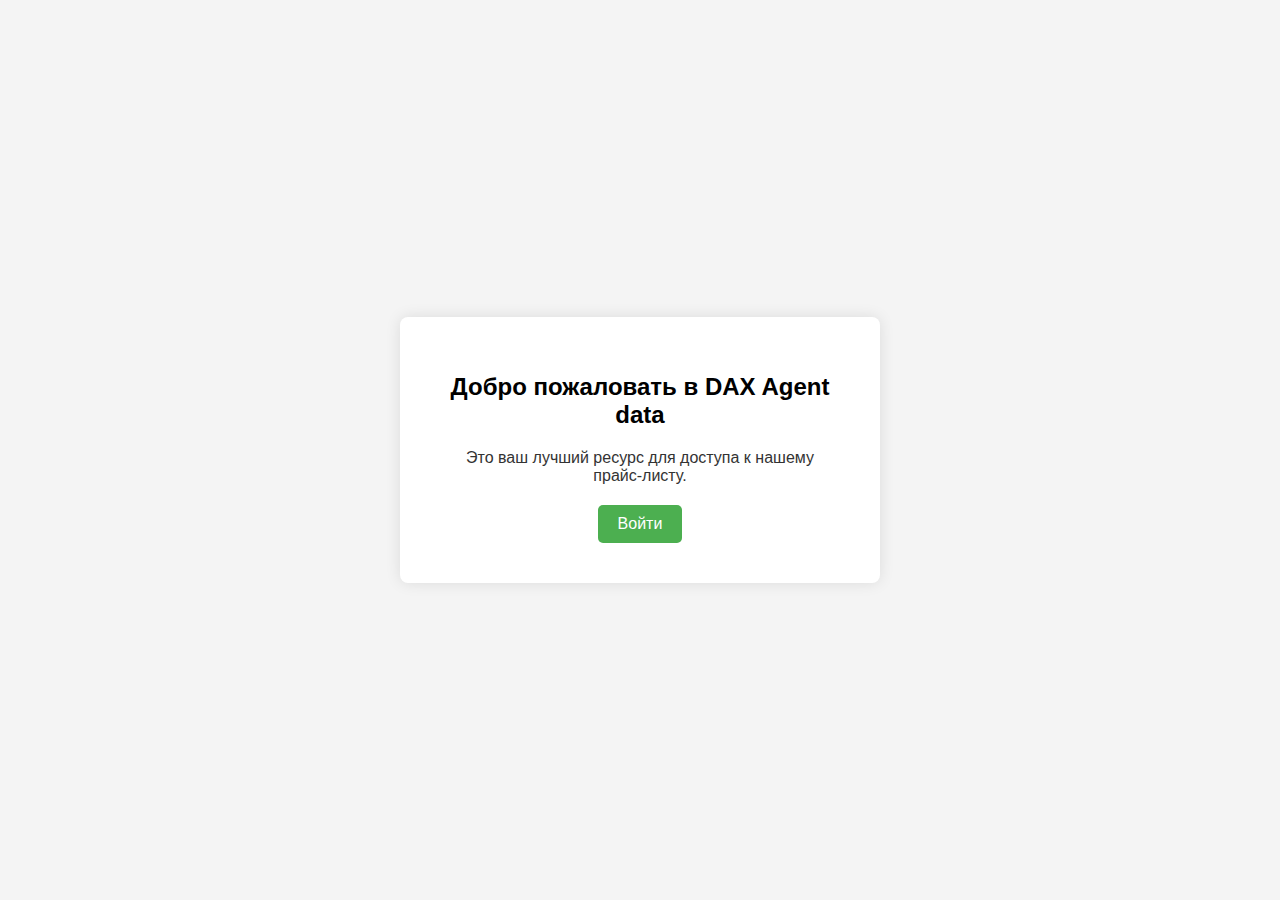
<file: index.html>
<!DOCTYPE html>
<html lang="en">
<head>
    <meta charset="UTF-8">
    <meta name="viewport" content="width=device-width, initial-scale=1.0">
    <link rel="stylesheet" href="style.css">
    <title>Главная страница</title>
</head>
<body>
    <div class="container">
        <h1>Добро пожаловать в DAX Agent data</h1>
        <p>Это ваш лучший ресурс для доступа к нашему прайс-листу.</p>
        <a href="login.html" class="login-button">Войти</a>
    </div>
</body>
</html>
</file>
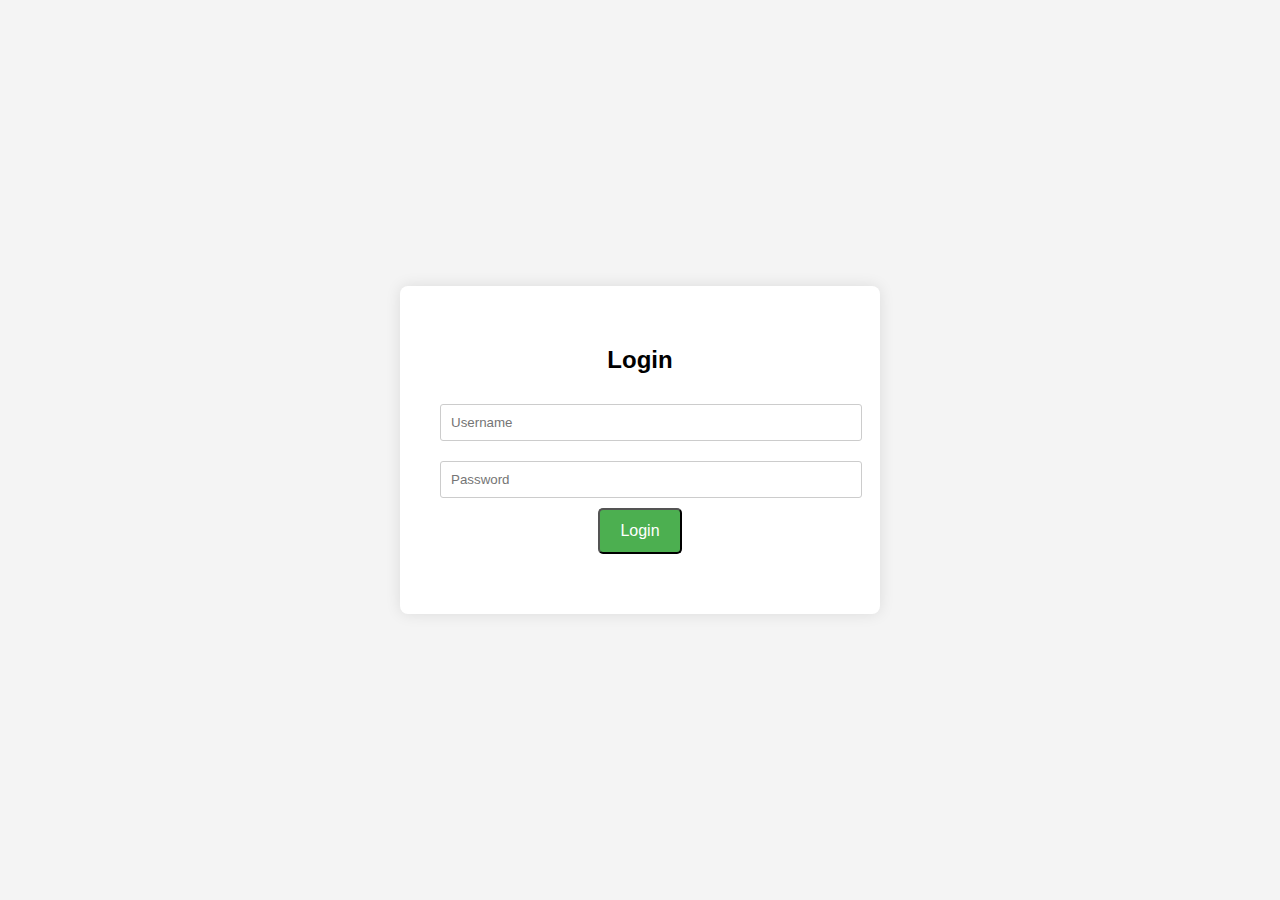
<file: login.html>
<!DOCTYPE html>
<html lang="en">
<head>
    <meta charset="UTF-8">
    <meta name="viewport" content="width=device-width, initial-scale=1.0">
    <link rel="stylesheet" href="style.css">
    <title>Login</title>
</head>
<body>
    <div class="login-container">
        <h2>Login</h2>
        <form id="loginForm">
            <input type="text" id="username" placeholder="Username" required>
            <input type="password" id="password" placeholder="Password" required>
            <button type="submit">Login</button>
        </form>
        <p id="errorMessage" style="color:red;"></p>
    </div>

    <script>
        const validUsername = "user"; // Здесь вы можете заменить на ваш логин
        const validPassword = "password"; // И ваш пароль

        document.getElementById('loginForm').addEventListener('submit', function(event) {
            event.preventDefault(); // Предотвратить отправку формы

            const username = document.getElementById('username').value;
            const password = document.getElementById('password').value;

            if (username === validUsername && password === validPassword) {
                localStorage.setItem('loggedIn', 'true');
                window.location.href = 'price-list.html';
            } else {
                document.getElementById('errorMessage').textContent = 'Invalid username or password!';
            }
        });
    </script>
</body>
</html>
</file>
<file: style.css>
/* Основные стили для всего сайта */
body {
    font-family: Arial, sans-serif;
    background-color: #f4f4f4;
    margin: 0;
    padding: 0;
    display: flex;
    justify-content: center;
    align-items: center;
    height: 100vh;
}

/* Контейнер для всех страниц */
.container, .login-container, .price-list-container {
    background-color: white;
    padding: 40px;
    border-radius: 8px;
    box-shadow: 0 0 15px rgba(0, 0, 0, 0.1);
    text-align: center;
    width: 400px;
}

h1, h2 {
    font-size: 24px;
    margin-bottom: 20px;
}

p {
    font-size: 16px;
    margin-bottom: 20px;
    color: #333;
}

/* Стили для кнопок */
.button, button {
    padding: 12px 20px;
    background-color: #4CAF50;
    color: white;
    text-decoration: none;
    border-radius: 5px;
    font-size: 16px;
    cursor: pointer;
}

/* Стили для кнопок */
.login-button {
    display: inline-block;
    padding: 10px 20px;
    background-color: #4CAF50; /* Цвет фона */
    color: white; /* Цвет текста */
    text-decoration: none; /* Убираем подчеркивание */
    border: none; /* Убираем рамку */
    border-radius: 5px; /* Скругляем углы */
    cursor: pointer; /* Указатель при наведении */
    font-size: 16px; /* Размер шрифта */
    transition: background-color 0.3s; /* Плавный переход цвета */
}

.login-button:hover {
    background-color: #45a049; /* Цвет при наведении */
}


.button:hover, button:hover {
    background-color: #45a049;
}

/* Стили для формы на странице логина */
input[type="text"], input[type="password"] {
    width: 100%;
    padding: 10px;
    margin: 10px 0;
    border: 1px solid #ccc;
    border-radius: 3px;
}

/* Стили таблицы для страницы прайс-листа */
table {
    width: 100%;
    border-collapse: collapse;
}

th, td {
    padding: 10px;
    text-align: left;
    border-bottom: 1px solid #ddd;
}
</file>
